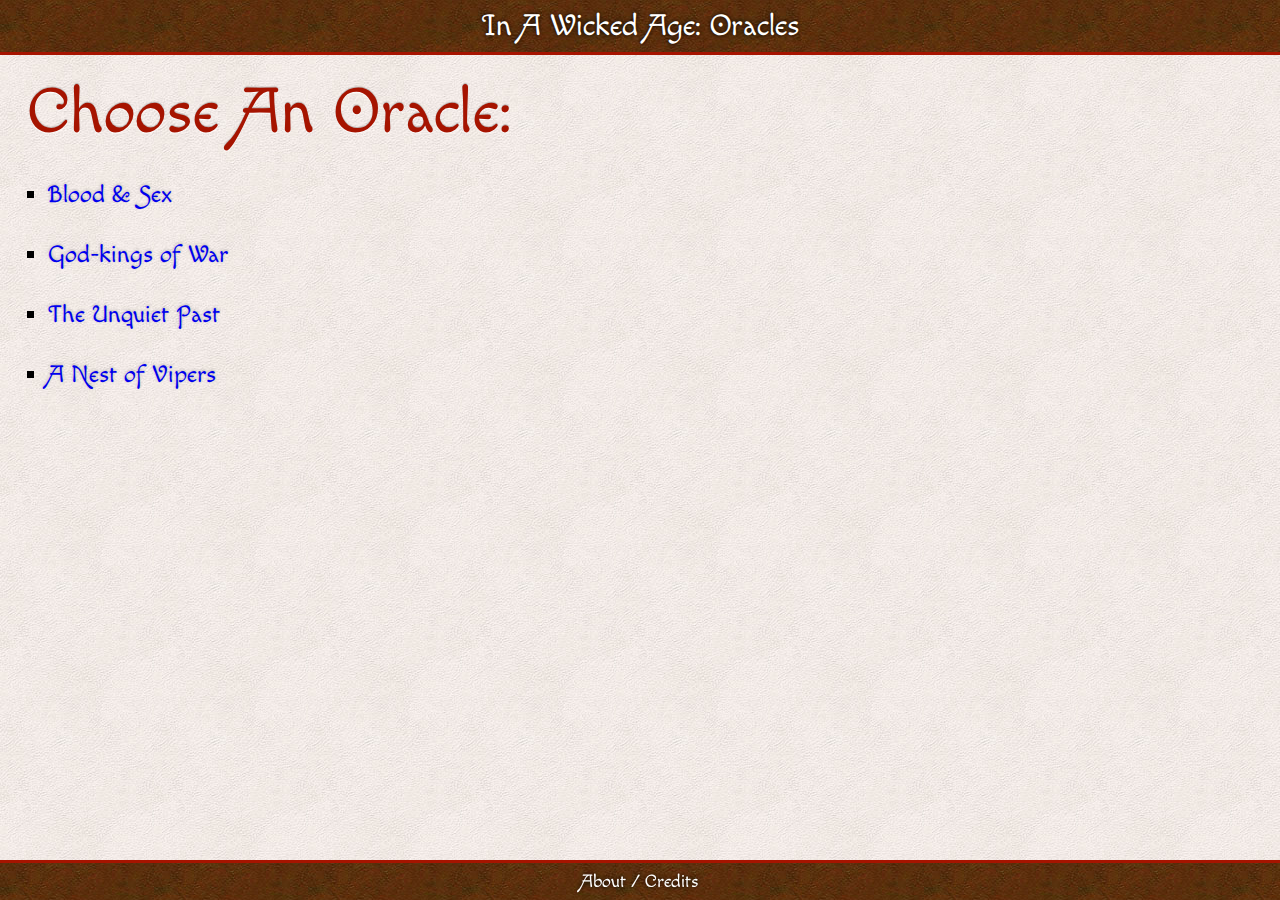
<file: index.html>
<!DOCTYPE html>
<html>
<head>
  <meta charset="UTF-8">
  <title>In A Wicked Age Oracles</title>
  <link rel="stylesheet" type="text/css" href="oracles.css" />
  <meta name="viewport" content="user-scalable=yes, width=device-width, initial-scale=0.75, maximum-scale=1.0"/>
  <meta name="apple-mobile-web-app-capable" content="yes" />
  <link rel="apple-touch-icon" href="app.png"/>
  
  <script src="oracles.js"></script>
  <script src="main.js"></script>
</head>

<body onload="setup()">
  <h1 id="topbanner" class="banner">
    In A Wicked Age: Oracles
    <a class="left" title="Choose another oracle" href="#" onclick="showIndex()">☚</a>
    <a class="right" title="Draw more cards" href="#" onclick="reloadOracle()">↻</a>
  </h1>
  
  <h1 id="heading">Choose An Oracle:</h1>
  <ul id="result">
  </ul>
  
  <h1 id="bottombanner" class="banner">
    <a href="https://github.com/snej/oracles#readme">About / Credits</a>
    <a class="left" href="#" onclick="showIndex()">Choose Another</a>
    <a class="right" href="#" onclick="reloadOracle()">Draw Again</a>
  </h1>
</body>
</html>
</file>
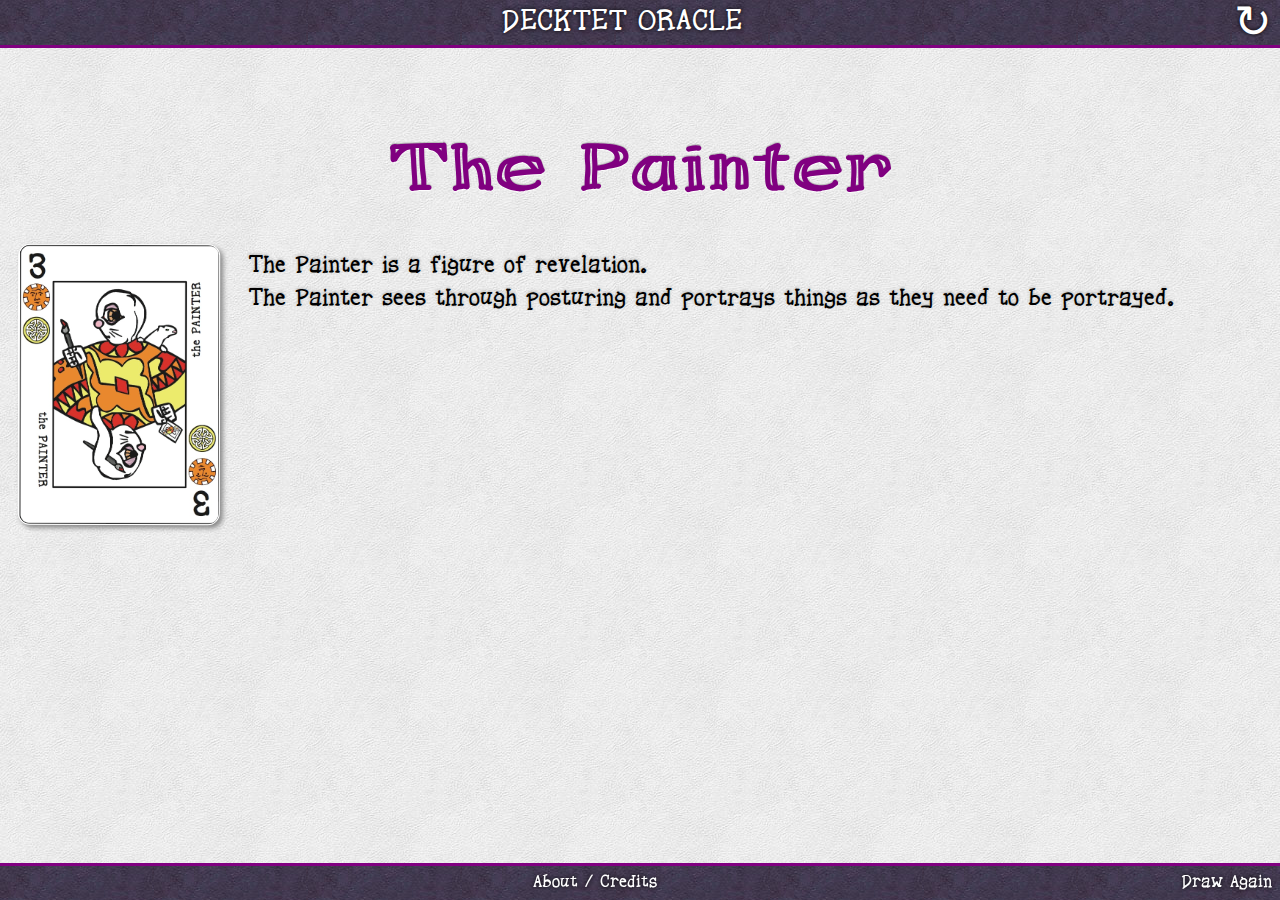
<file: decktet/index.html>
<!DOCTYPE html>
<html>
<head>
  <meta charset="UTF-8">
  <title>Decktet Oracle</title>
  <link rel="stylesheet" type="text/css" href="oracles.css" />
  <meta name="viewport" content="user-scalable=yes, initial-scale=0.75, maximum-scale=1.0"/>
  <meta name="apple-mobile-web-app-capable" content="yes" />
  <link rel="apple-touch-icon" href="app.png"/>
  
  <script src="oracles.js"></script>
  <script src="main.js"></script>
</head>

<body onload="setup()">
  <h1 id="topbanner" class="banner">
    <a href="http://decktet.com">Decktet</a> Oracle
    <a class="left" title="Choose another oracle" href="#" onclick="showIndex()">☚</a>
    <a class="right" title="Draw again" href="#" onclick="reloadOracle(500)">↻</a>
  </h1>
  
  <h1 id="heading">Choose An Oracle:</h1>
  <ul id="result">
  </ul>
  
  <h1 id="bottombanner" class="banner">
    <a href="https://github.com/snej/oracles#readme">About / Credits</a>
    <a class="left" href="#" onclick="showIndex()">Choose Another</a>
    <a class="right" href="#" onclick="reloadOracle(500)">Draw Again</a>
  </h1>
</body>
</html>
</file>
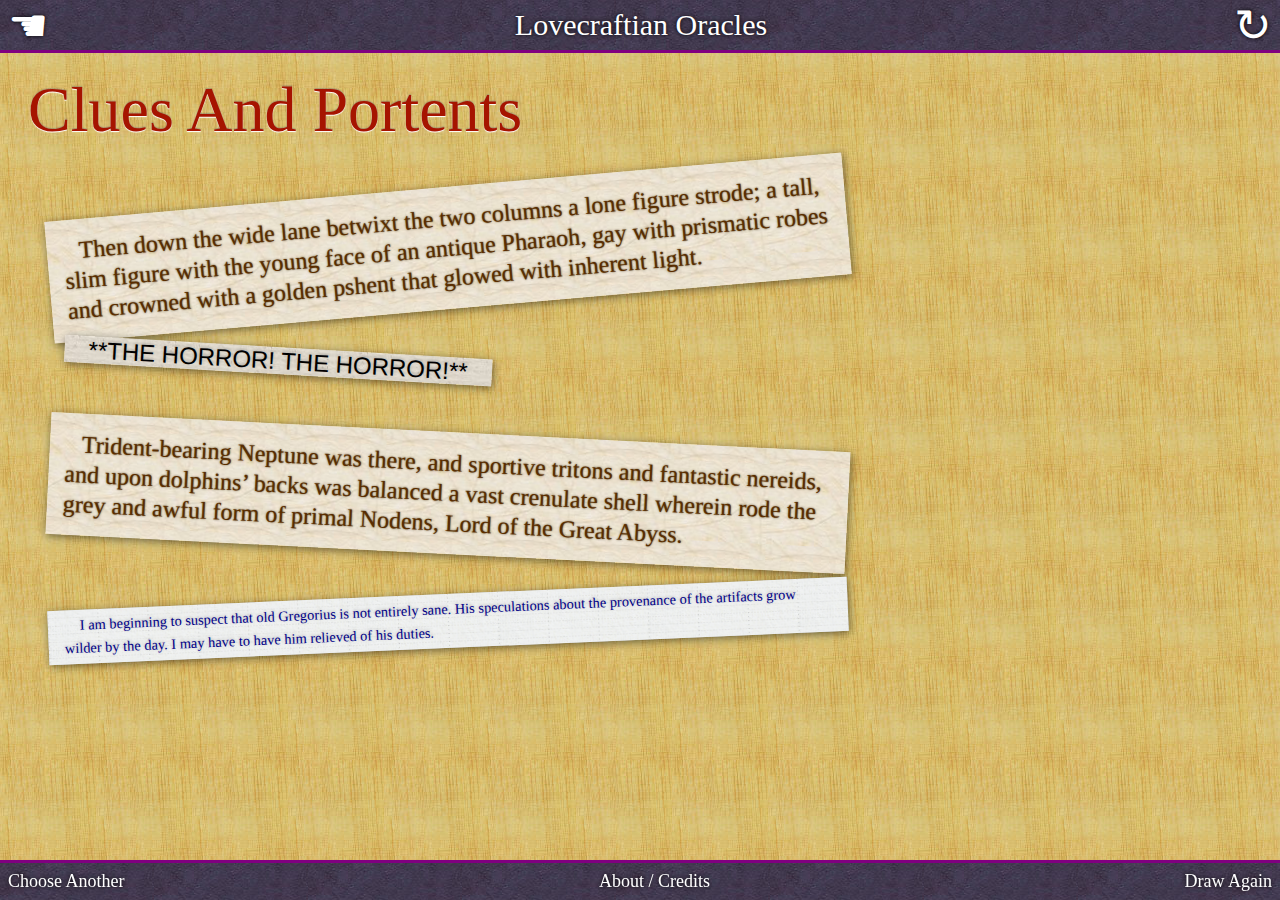
<file: hpl/index.html>
<!DOCTYPE html>
<html>
<head>
  <meta charset="UTF-8">
  <title>Lovecraftian Oracles</title>
  <link rel="stylesheet" type="text/css" href="oracles.css" />
  <link rel="stylesheet" type="text/css" href="theme.css" />
  <meta name="viewport" content="user-scalable=yes, initial-scale=0.75, maximum-scale=1.0"/>
  <meta name="apple-mobile-web-app-capable" content="yes" />
  <link rel="apple-touch-icon" href="app.png"/>
  
  <script src="oracles.js"></script>
  <script src="main.js"></script>
</head>

<body onload="setup()">
  <h1 id="topbanner" class="banner">
    Lovecraftian Oracles
    <a class="left" title="Choose another oracle" href="#" onclick="showIndex()">☚</a>
    <a class="right" title="Draw more cards" href="#" onclick="reloadOracle()">↻</a>
  </h1>
  
  <h1 id="heading">Choose An Oracle:</h1>
  <ul id="result">
  </ul>
  
  <h1 id="bottombanner" class="banner">
    <a href="https://github.com/snej/oracles#readme">About / Credits</a>
    <a class="left" href="#" onclick="showIndex()">Choose Another</a>
    <a class="right" href="#" onclick="reloadOracle()">Draw Again</a>
  </h1>
</body>
</html>
</file>
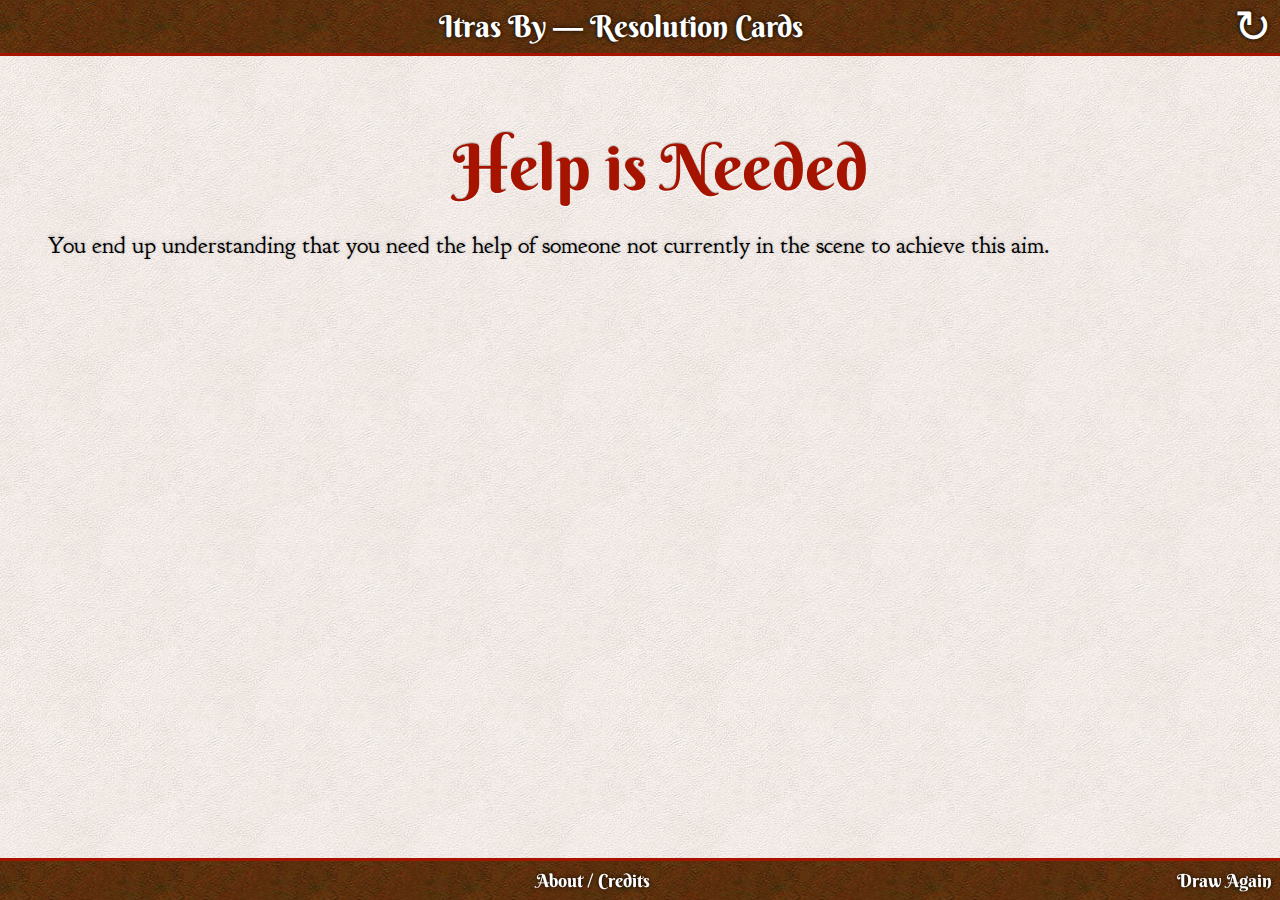
<file: itrasby/index.html>
<!DOCTYPE html>
<html>
<head>
  <meta charset="UTF-8">
  <title>Itras By — Resolution Cards</title>
  <link rel="stylesheet" type="text/css" href="oracles.css" />
  <meta name="viewport" content="user-scalable=yes, width=device-width, initial-scale=0.75, maximum-scale=1.0"/>
  <meta name="apple-mobile-web-app-capable" content="yes" />
  <link rel="apple-touch-icon" href="app.png"/>
  
  <script src="oracles.js"></script>
  <script src="main.js"></script>
</head>

<body onload="setup()">
  <h1 id="topbanner" class="banner">
    Itras By — Resolution Cards
    <a class="left" title="Choose another oracle" href="#" onclick="showIndex()">☚</a>
    <a class="right" title="Draw more cards" href="#" onclick="reloadOracle(500)">↻</a>
  </h1>
  
  <h1 id="heading">Choose An Oracle:</h1>
  <ul id="result">
  </ul>
  
  <h1 id="bottombanner" class="banner">
    <a href="https://github.com/snej/oracles#readme">About / Credits</a>
    <a class="left" href="#" onclick="showIndex()">Choose Another</a>
    <a class="right" href="#" onclick="reloadOracle(500)">Draw Again</a>
  </h1>
</body>
</html>
</file>
<file: oracles.css>
@import url(http://fonts.googleapis.com/css?family=Macondo+Swash+Caps|Aladin|Goudy+Bookletter+1911);

body {
	font-family: "Goudy Bookletter 1911", serif;
	background-image: url(bg/eosbaga1c.jpg);
}

.banner {
	background-image: url(bg/eosbaga1a.jpg);
	padding: 8px;
	font-size: 30px;
	text-align: center;
	color: white;
	text-shadow: black 0 0 4px;
	min-height: 18px;
  border-color: #a61400;
  border-width: 3px;
}

#topbanner {
	margin: -8px -8px 0 -8px;
  border-bottom-style: solid;
}

#bottombanner {
	position: fixed;
	bottom: 0;
	left: 0;
	right: 0;
	margin-bottom: 0;
  border-top-style: solid;
	font-size: 18px;
}
body.index a.left, body.index a.right {
	display: none;
}

.banner a {
	text-decoration: none;
	color: white;
}
.banner a:hover {
	text-shadow: yellow 0 0px 4px;
}
.banner a.left {
	float: left;
	font-size: 18px;
}
.banner a.right {
	float: right;
	font-size: 18px;
}
#topbanner a.left, #topbanner a.right {
  font-size: 150%;
  line-height: 80%;
}
body.index #banner a {
	display: none;
}

h1 {
	font-family: "Macondo Swash Caps", fantasy;
  font-weight: normal;
	font-size: 64px;
	color: #a61400;
	text-shadow: rgba(111,111,111,0.44) 0 -1px 1px, white 0 1px 1px;
	margin: 20px 0;
  padding: 0 20px;
}

h1#topbanner {
  color: white !important;
}

ul {
	margin-bottom: 50px;
}

li {
	font-size: 24px;
	margin-bottom: 0.5em;
	line-height: 1.25em;
	list-style-type: square;
	text-shadow: rgba(111,111,111,0.44) 0 -1px 3px;
}

body.index li {
	font-family: "Macondo Swash Caps", fantasy;
	line-height: 2em;
}

a {
	text-decoration: none;
}



body.oracle_1 {
	background-image: url(bg/eosbaga4c.jpg);
}
body.oracle_1 .banner {
	background-image: url(bg/eosbaga4a.jpg);
  border-color: purple;
}
body.oracle_1 h1 {
	color: purple;
}

body.oracle_2 {
	background-image: url(bg/eosbaga3c.jpg);
}
body.oracle_2 .banner {
	background-image: url(bg/eosbaga3a.jpg);
  border-color: blue;
}
body.oracle_2 h1 {
	color: blue;
}

body.oracle_3 {
	background-image: url(bg/eosbaga2c.jpg);
}
body.oracle_3 .banner {
	background-image: url(bg/eosbaga2a.jpg);
  border-color: green;
}
body.oracle_3 h1 {
	color: green;
}
</file>
<file: decktet/oracles.css>
@import url(../oracles.css);

@font-face {
    font-family: "Fortune Letters";
    src: url('assets/fortune_letters.ttf');
}

@font-face {
    font-family: "Refreshing Beverage";
    src: url('assets/refbeverage.ttf');
}


body {
    font-family: "Fortune Letters", serif;
}
a.left {
    display: none;
}

h1 {
    font-family: "Fortune Letters";
    text-align: center;
    padding: 0;
}

#topbanner {
    font-family: "Fortune Letters";
    text-transform: uppercase;
}

ul {
	list-style-type: none;
    padding: 0px;
}

li {
    display: block;
    position: relative;
}

li span {
	display: block;
    line-height: 140%;
}

li h1 {
    font-family: "Refreshing Beverage", fantasy;
    line-height: 90%;
    text-align: center;
}

li img {
    max-width: 200px;
    background-color: white;
    border-radius: 12px;
	border: 1px solid white;
    box-shadow: 3px 3px 5px #888888;
    -webkit-transition: max-width .25s, border-radius .25s, -webkit-transform 0.25s, top 0.25s;
    -moz-transition:    max-width .25s, border-radius .25s, -moz-transform 0.25s, top 0.25s;
    cursor: url(assets/magnify.png), crosshair;
	top: 0;
}

li img.zoomed {
    max-width: 500px;
    border-radius: 24px;
    -webkit-transform: none !important;
    -moz-transform:    none !important;
}

@media print, screen and (max-width: 700px) {
	li {
		text-align: center;
	}
	li span {
		margin-left: 0;
	    margin-bottom: 24px;
		text-align: left;
		font-size: 80%;
	}
	li img {
		    max-width: 250px;
	}
	li img.zoomed {
		max-width: 100%;
		position: absolute;
		top: 0px;
	}
}

@media print, screen and (min-width: 701px) {
	#topbanner {
	    margin-bottom: 1in;
	}
	li h1 {
	    margin-bottom: 0.5in;
	}
	li span {
		margin-left: 240px;
	}
	li img {
		position: absolute;
		top: 100px;
		left: 10px;
	}
	li img.zoomed {
		top:  0px;
	}
}
</file>
<file: hpl/oracles.css>
@import url('http://mooseyard.com/fonts/HPL.css');

body {
	font-family: "Oldstyle HPLHS", serif;
}

.banner {
	padding: 8px;
	font-size: 30px;
	text-align: center;
	color: white;
	text-shadow: black 0 0 4px;
	min-height: 18px;
  border-color: #a61400;
  border-width: 3px;
}

#topbanner {
	margin: -8px -8px 0 -8px;
  border-bottom-style: solid;
}

#bottombanner {
	position: fixed;
	bottom: 0;
	left: 0;
	right: 0;
	margin-bottom: 0;
  border-top-style: solid;
	font-size: 18px;
}
body.index a.left, body.index a.right {
	display: none;
}

.banner a {
	text-decoration: none;
	font-size: 18px;
	color: white;
}
.banner a:hover {
	text-shadow: yellow 0 0px 4px;
}
.banner a.left {
	float: left;
}
.banner a.right {
	float: right;
}
#topbanner a.left, #topbanner a.right {
  font-size: 150%;
  line-height: 80%;
}
body.index #banner a {
	display: none;
}

h1 {
	font-family: "WW2 Blackletter HPLHS", script;
  font-weight: normal;
	font-size: 64px;
	color: #a61400;
	text-shadow: rgba(111,111,111,0.44) 0 -1px 1px, white 0 1px 1px;
	margin: 20px 0;
  padding: 0 20px;
}

h1#topbanner {
  color: white !important;
}

ul {
	margin-bottom: 50px;
}

li {
	font-size: 24px;
	margin-bottom: 0.5em;
	line-height: 1.25em;
	list-style-type: square;
	text-shadow: rgba(111,111,111,0.44) 0 -1px 3px;
}

body.index li {
	font-family: "WW2 Blackletter HPLHS", script;
	line-height: 2em;
}

a {
	text-decoration: none;
}

/*
body.oracle_1 {
	background-image: url(bg/eosbaga4c.jpg);
}
body.oracle_1 .banner {
	background-image: url(bg/eosbaga4a.jpg);
  border-color: purple;
}
body.oracle_1 h1 {
	color: purple;
}

body.oracle_2 {
	background-image: url(bg/eosbaga3c.jpg);
}
body.oracle_2 .banner {
	background-image: url(bg/eosbaga3a.jpg);
  border-color: blue;
}
body.oracle_2 h1 {
	color: blue;
}

body.oracle_3 {
	background-image: url(bg/eosbaga2c.jpg);
}
body.oracle_3 .banner {
	background-image: url(bg/eosbaga2a.jpg);
  border-color: green;
}
body.oracle_3 h1 {
	color: green;
}
*/
</file>
<file: hpl/theme.css>
@import url('http://mooseyard.com/fonts/HPL.css');
@import url('http://fonts.googleapis.com/css?family=Meddon|Rock+Salt');

body {
	background: url(bg/wood004.jpg);
}

body.oracle_0 .banner {
	background-image: url(../bg/eosbaga4a.jpg);
  border-color: purple;
}


ul {
	max-width: 800px;
	padding-bottom: 30px;
}

li {
	margin-top: 40px;
	margin-bottom: 40px;
	padding: 0 16px;
	list-style-type: none;
	display: block;
	width: auto;
	background: silver url(bg/paper_2.png);
	box-shadow: rgba(0,0,0, 0.5) 1px 2px 8px;
}
li > span {
	padding: 16px;
	width: auto;
}

/** ARTICLE **/

li.article {
	font-family: "Oldstyle HPLHS", serif;
	background: silver url(bg/paper_2.png);
	padding: 0 16px;
}
li.article > span {
	padding: 0;
	text-align: justify;
}


/** DIARY **/

li.diary {
	font-family: "Meddon";
	padding: 14px 16px;
	background-image: url(bg/handmadepaper.png);
	box-shadow: rgba(0,0,0, 0.5) 1px 2px 8px;
	color: #244800;
}


/** HEADLINE **/

li.headline {
	font: 300% "Headline HPLHS", serif;
	padding: 8px;
	text-align: center;
}
li.headline > span {
	padding: 12px 16px 8px;
	line-height: 1.5em;
	text-transform: uppercase;
	background: silver url(bg/paper_2.png);
	border-top-style: solid;
	border-top-width: 2px;
	border-bottom-style: solid;
	border-bottom-width: 2px;
}


/** NOTEBOOK **/

li.notes {
	padding: 4px 16px;
	background-image: url(bg/double_lined.png);
	box-shadow: rgba(0,0,0, 0.5) 1px 2px 8px;
	font: 90% "RockSalt";
	color: #008;
	line-height: 1.6em;
}


/** TELEGRAM **/

li.telegram {
	box-shadow: none;
	background: none;
}
li.telegram > span {
	font-family: "Telegram HPLHS", sans-serif;
	text-transform: uppercase;
 	background: url(bg/Texture0115.jpg);
 	padding: 0px 24px 0px 24px;
 	line-height: 180%;
	box-shadow: rgba(0,0,0, 0.5) 1px 2px 8px;
}
li.telegram > span:before {
	content: "**";
}
li.telegram > span:after {
	content: "**";
}


/** ANCIENT TOME **/

li.tome {
	padding: 16px 16px;
	box-shadow: rgba(0,0,0, 0.5) 1px 2px 8px;
	font-family: "Blackletter HPLHS", fantasy;
	background: url(bg/Texture0217.jpg);
	color: #5a2d00;
	text-shadow: rgba(60,40,0, 0.9) 0px 0px 2px;
}
li.tome > span {
}
</file>
<file: itrasby/oracles.css>
@import url(../oracles.css);
/*@import url(http://fonts.googleapis.com/css?family=Overlock:900italic);*/
/*@import url(http://fonts.googleapis.com/css?family=Cutive);*/
/*@import url(http://fonts.googleapis.com/css?family=Almendra:700italic,400italic);*/
@import url(http://fonts.googleapis.com/css?family=Berkshire+Swash);

a.left {
    display: none;
}

h1 {
    font-family: "Berkshire Swash", cursive;
}

#topbanner {
    margin-bottom: 1in;
}

li {
	list-style-type: none;
}

li h1 {
    text-align: center;
    margin-bottom: 0.5in;
}
</file>
